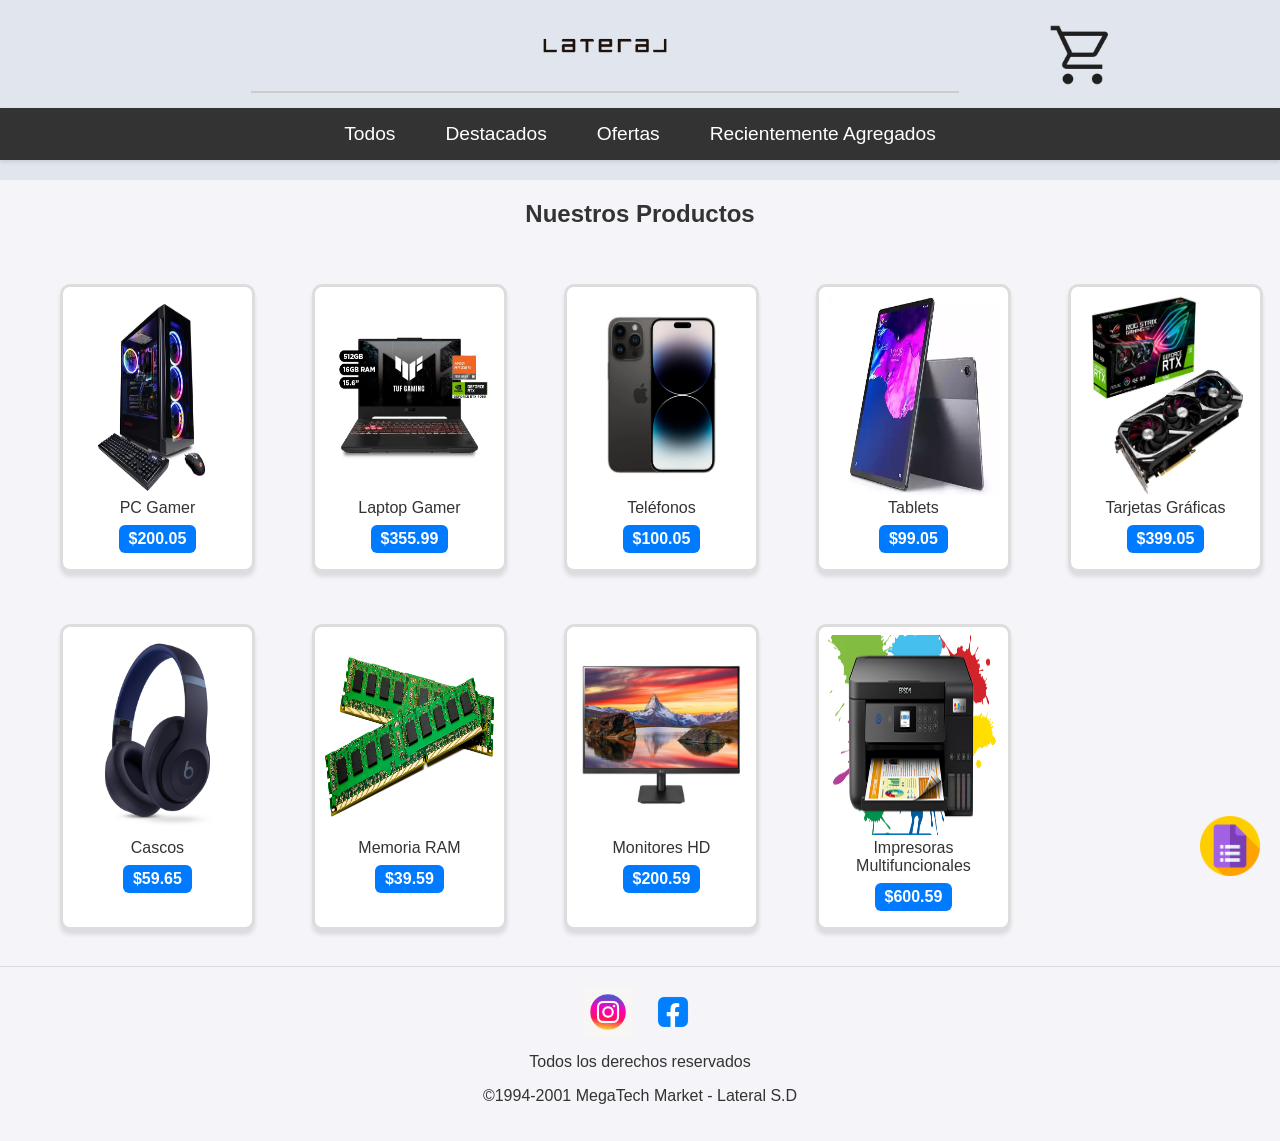
<file: index.html>
<!DOCTYPE html>
<html lang="es">
  <head>
    <meta charset="UTF-8" />
    <meta http-equiv="X-UA-Compatible" content="IE=edge" />
    <meta name="viewport" content="width=device-width, initial-scale=1.0" />
    <title>MegaTech Market</title>
    <meta name="description" content="MegaTech Market: Tienda de tecnología con productos destacados, ofertas y novedades. Compra fácil y rápido." />
    <meta name="keywords" content="tecnología, pc gamer, laptops, ofertas, tienda online, productos tech" />
    <meta name="author" content="MegaTech Market" />
    <link href="Assets/Estilos/Estilos.css" rel="stylesheet" />
  </head>
  <body>
    <header>
      <div class="contenedor">
        <div class="logo">
          <img src="Assets/Imagenes/logo lateral.png" alt="Logo de MegaTech Market" />
          <hr />
        </div>

        <section class="Menu-carrito">
          <div class="imagen-carrito">
            <img class="carrito" src="Assets/Imagenes/shopping_cart_50dp_1F1F1F_FILL0_wght400_GRAD0_opsz48.png" alt="Icono de carrito de compras" />
          </div>

          <div id="carrito">
            <table id="lista-carrito">
              <thead>
                <tr>
                  <th class="tituloth">Imagen</th>
                  <th class="tituloth">Nombre</th>
                  <th class="tituloth">Precio</th>
                  <th class="tituloth">Cantidad</th>
                  <th></th>
                </tr>
              </thead>
              <tbody></tbody>
            </table>

            <div id="total-carrito"></div>
            <button id="vaciar-carrito" class="button u-full-width">Vaciar Carrito</button>
          </div>
        </section>
      </div>

      <nav>
        <a class="todos" href="#" onclick="mostrarCategoria('todos')">Todos</a>
        <a class="Destacados" href="#" onclick="mostrarCategoria('destacado')">Destacados</a>
        <a class="oferta" href="#" onclick="mostrarCategoria('oferta')">Ofertas</a>
        <a class="reciente" href="#" onclick="mostrarCategoria('reciente')">Recientemente Agregados</a>
      </nav>
    </header>

    <aside>
      <h1 class="texto">Nuestros Productos</h1>
      <div class="catalogo">
        <figure class="producto destacado">
          <img src="Assets/Imagenes/pcgamer.jpg" alt="PC Gamer con alto rendimiento" />
          <figcaption>PC Gamer</figcaption>
          <div class="Precio">$200.05</div>
          <div class="descripcion-general">
            <p>Potente PC Gamer con gráficos de última generación y alta capacidad de almacenamiento.</p>
            <button class="comprar" data-id="1">Comprar</button>
          </div>
        </figure>

        <figure class="producto destacado">
          <img src="Assets/Imagenes/laptop gamer.webp" alt="Laptop Gamer de alto rendimiento" />
          <figcaption>Laptop Gamer</figcaption>
          <div class="Precio">$355.99</div>
          <div class="descripcion-general">
            <p>Laptop gamer portátil con procesador de alta velocidad y pantalla HD.</p>
            <button class="comprar" data-id="2">Comprar</button>
          </div>
        </figure>

        <figure class="producto oferta">
          <img src="Assets/Imagenes/Telefonos.webp" alt="Teléfonos inteligentes modernos" />
          <figcaption>Teléfonos</figcaption>
          <div class="Precio">$100.05</div>
          <div class="descripcion-general">
            <p>Teléfonos de última generación con cámaras de alta resolución y gran capacidad de batería.</p>
            <button class="comprar" data-id="3">Comprar</button>
          </div>
        </figure>

        <figure class="producto reciente">
          <img src="Assets/Imagenes/TABLETS.webp" alt="Tablets ligeras y potentes" />
          <figcaption>Tablets</figcaption>
          <div class="Precio">$99.05</div>
          <div class="descripcion-general">
            <p>Tablets ligeras y versátiles con pantallas de alta definición y gran autonomía.</p>
            <button class="comprar" data-id="4">Comprar</button>
          </div>
        </figure>

        <figure class="producto oferta">
          <img src="Assets/Imagenes/Tarjetas graficas.jpg" alt="Tarjetas gráficas para gaming y diseño" />
          <figcaption>Tarjetas Gráficas</figcaption>
          <div class="Precio">$399.05</div>
          <div class="descripcion-general">
            <p>Tarjetas gráficas de alto rendimiento para juegos y diseño gráfico.</p>
            <button class="comprar" data-id="5">Comprar</button>
          </div>
        </figure>

        <figure class="producto reciente">
          <img src="Assets/Imagenes/headphones.jpg" alt="Cascos con sonido envolvente" />
          <figcaption>Cascos</figcaption>
          <div class="Precio">$59.65</div>
          <div class="descripcion-general">
            <p>Cascos con sonido envolvente y micrófono integrado para una experiencia de audio inmersiva.</p>
            <button class="comprar" data-id="6">Comprar</button>
          </div>
        </figure>

        <figure class="producto reciente">
          <img src="Assets/Imagenes/Memoria_Ram.jpg" alt="Memoria RAM de alta velocidad" />
          <figcaption>Memoria RAM</figcaption>
          <div class="Precio">$39.59</div>
          <div class="descripcion-general">
            <p>Memoria RAM de alta velocidad para mejorar el rendimiento de tu PC.</p>
            <button class="comprar" data-id="7">Comprar</button>
          </div>
        </figure>

        <figure class="producto oferta">
          <img src="Assets/Imagenes/monitores.jpg" alt="Monitores HD con alta calidad" />
          <figcaption>Monitores HD</figcaption>
          <div class="Precio">$200.59</div>
          <div class="descripcion-general">
            <p>Monitores HD con excelente calidad de imagen y múltiples entradas de conexión.</p>
            <button class="comprar" data-id="8">Comprar</button>
          </div>
        </figure>

        <figure class="producto oferta">
          <img src="Assets/Imagenes/tipos_impresoras_multifuncional.png" alt="Impresoras multifuncionales de alta velocidad" />
          <figcaption>Impresoras Multifuncionales</figcaption>
          <div class="Precio">$600.59</div>
          <div class="descripcion-general">
            <p>Impresoras multifuncionales con capacidad de escaneo, copia e impresión a alta velocidad.</p>
            <button class="comprar" data-id="9">Comprar</button>
          </div>
        </figure>
      </div>
    </aside>

    <section>
      <div id="myModal" class="modal">
        <div class="modal-content">
          <span class="close">&times;</span>
          <form action="https://formsubmit.co/lmhidalgopolanco@gmail.com" method="POST" id="formulario-compra">
            <legend>Información de Compra</legend>
            <div class="form-group">
              <label for="nombre">Nombre:</label>
              <input type="text" id="nombre" name="nombre" required placeholder="Ingrese su nombre" />
            </div>
            <div class="form-group">
              <label for="email">Correo Electrónico:</label>
              <input type="email" id="email" name="email" required placeholder="Ingrese su correo electrónico" />
            </div>
            <div class="form-group">
              <label for="mensaje">Mensaje:</label>
              <textarea id="mensaje" name="mensaje" placeholder="Ingrese su mensaje" required></textarea>
            </div>
            <button type="submit">Enviar</button>
          </form>
        </div>
      </div>
    </section>

    <section class="contenedor-formulario">
      <div class="floating-icon">
        <img onclick="irAlFormulario()"src="Assets/Imagenes/formularios-de-google.png" alt="Ícono de formulario de contacto" />
      </div>
    </section>

    <footer>
      <ul class="social-links">
        <li>
          <a class="red-social" href="https://www.instagram.com/?hl=es" target="_blank">
            <img src="Assets/Imagenes/vector-logotipo-instagram_768467-330.avif" alt="Instagram" />
          </a>
        </li>
        <li>
          <a class="red-social" href="https://www.facebook.com/" target="_blank">
            <img src="Assets/Imagenes/facebook-logo-facebook-icon-transparent-free-png.webp" alt="Facebook" />
          </a>
        </li>
      </ul>
      <p>Todos los derechos reservados</p>
      <p>&copy;1994-2001 MegaTech Market - Lateral S.D</p>
    </footer>

    <script src="app.js"></script>
  </body>
</html>
</file>
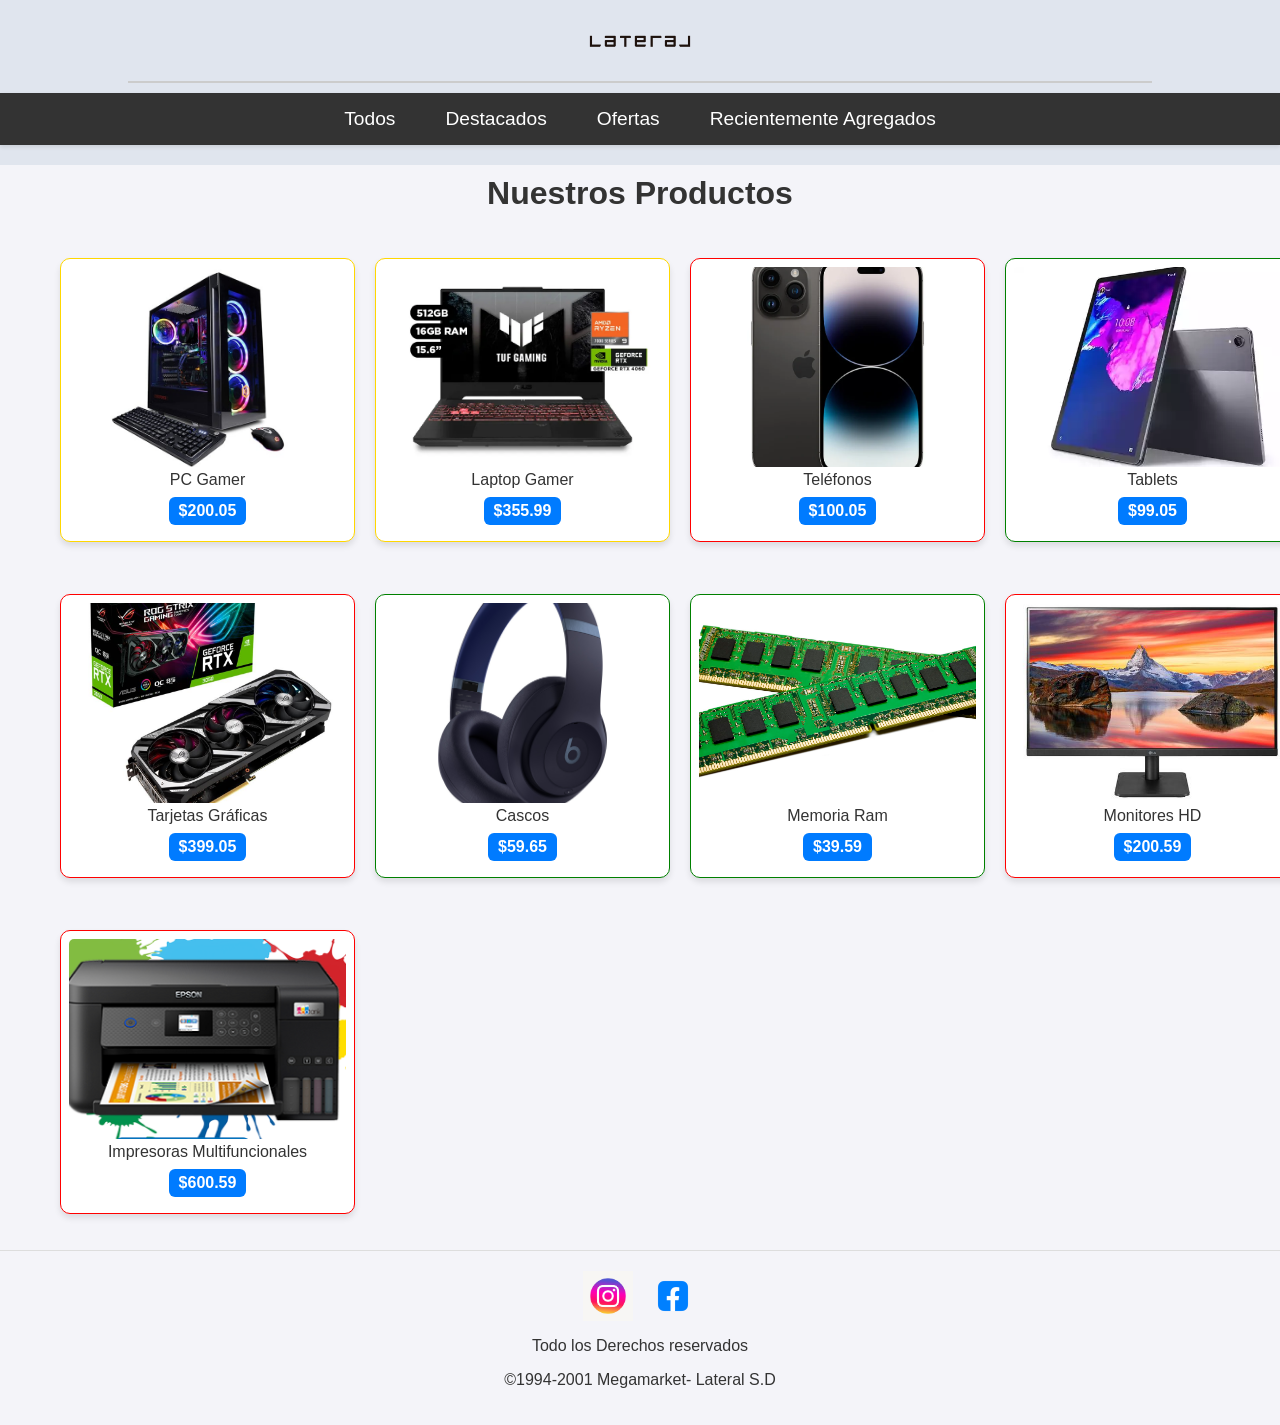
<file: Proyecto MegaTech Market/index.html>
<!DOCTYPE html>
<html lang="en">
<head>
  <meta charset="UTF-8" />
  <meta http-equiv="X-UA-Compatible" content="IE=edge" />
  <meta name="viewport" content="width=device-width, initial-scale=1.0" />
  <title>MegaTech Market</title>
  <link href="Assets/Estilos/Estilos.css" rel="stylesheet" />
</head>
<body>
  <header>
    <div class="contenedor">
      <div class="logo">
        <img src="Assets/Imagenes/logo lateral.png" alt="Imagen del logo" />
        <hr />
      </div>
    </div>
    <nav>
      <a class="todos" href="#" onclick="mostrarCategoria('todos')">Todos</a>
      <a class="Destacados" href="#" onclick="mostrarCategoria('destacado')">Destacados</a>
      <a class="oferta" href="#" onclick="mostrarCategoria('oferta')">Ofertas</a>
      <a class="reciente" href="#" onclick="mostrarCategoria('reciente')">Recientemente Agregados</a>
    </nav>
  </header>
 
  <aside>
    <h2>Nuestros Productos</h2>
    <div class="catalogo">
      <figure class="producto destacado">
        <img src="Assets/Imagenes/pcgamer.jpg" alt="PC Gamer" />
        <figcaption> PC Gamer </figcaption>
        <div class="Precio"> $200.05</div>
        <div class="descripcion-general">
          <p>Potente PC Gamer con gráficos de última generación y alta capacidad de almacenamiento.</p>
          <button class="comprar" onclick="irAlFormulario()">Comprar</button>
        </div>
      </figure>
      <figure class="producto destacado">
        <img src="Assets/Imagenes/laptop gamer.webp" alt="Laptop Gamer" />
        <figcaption>Laptop Gamer</figcaption>
        <div class="Precio"> $355.99</div>
        <div class="descripcion-general">
          <p>Laptop gamer portátil con procesador de alta velocidad y pantalla HD.</p>
          <button class="comprar" onclick="irAlFormulario()">Comprar</button>
        </div>
      </figure>
      <figure class="producto oferta">
        <img src="Assets/Imagenes/Telefonos.webp" alt="Teléfonos" />
        <figcaption>Teléfonos</figcaption>
        <div class="Precio"> $100.05</div>
        <div class="descripcion-general">
          <p>Teléfonos de última generación con cámaras de alta resolución y gran capacidad de batería.</p>
          <button class="comprar" onclick="irAlFormulario()">Comprar</button>
        </div>
      </figure>
      <figure class="producto reciente">
        <img src="Assets/Imagenes/TABLETS.webp" alt="Tablets" />
        <figcaption>Tablets</figcaption>
        <div class="Precio"> $99.05</div>
        <div class="descripcion-general">
          <p>Tablets ligeras  y versátiles con pantallas de alta definición y gran autonomía.</p>
          <button class="comprar" onclick="irAlFormulario()">Comprar</button>
        </div>
      </figure>
      <figure class="producto oferta">
        <img src="Assets/Imagenes/Tarjetas graficas.jpg" alt="Tarjetas Gráficas" />
        <figcaption>Tarjetas Gráficas</figcaption>
        <div class="Precio"> $399.05</div>
        <div class="descripcion-general">
          <p>Tarjetas gráficas de alto rendimiento para juegos y diseño gráfico.</p>
          <button class="comprar" onclick="irAlFormulario()">Comprar</button>
        </div>
      </figure>
      <figure class="producto reciente">
        <img src="Assets/Imagenes/headphones.jpg" alt="Cascos" />
        <figcaption>Cascos</figcaption>
        <div class="Precio"> $59.65</div>
        <div class="descripcion-general">
          <p>Cascos con sonido envolvente y micrófono integrado para una experiencia de audio inmersiva.</p>
          <button class="comprar" onclick="irAlFormulario()">Comprar</button>
        </div>
      </figure>
      <figure class="producto reciente">
        <img src="Assets/Imagenes/Memoria_Ram.jpg" alt="Memoria Ram" />
        <figcaption>Memoria Ram</figcaption>
        <div class="Precio"> $39.59</div>
        <div class="descripcion-general">
          <p>Memoria RAM de alta velocidad para mejorar el rendimiento de tu PC.</p>
          <button class="comprar" onclick="irAlFormulario()">Comprar</button>
        </div>
      </figure>
      <figure class="producto oferta">
        <img src="Assets/Imagenes/monitores.jpg" alt="Monitores" />
        <figcaption>Monitores HD</figcaption>
        <div class="Precio"> $200.59</div>
        <div class="descripcion-general">
          <p>Monitores HD con excelente calidad de imagen y múltiples entradas de conexión.</p>
          <button class="comprar" onclick="irAlFormulario()">Comprar</button>
        </div>
      </figure>
      <figure class="producto oferta">
        <img src="Assets/Imagenes/tipos_impresoras_multifuncional.png" alt="Impresoras" />
        <figcaption>Impresoras Multifuncionales</figcaption>
        <div class="Precio"> $600.59</div>
        <div class="descripcion-general">
          <p>Impresoras multifuncionales con capacidad de escaneo, copia e impresión a alta velocidad.</p>
          <button class="comprar" onclick="irAlFormulario()">Comprar</button>
        </div>
      </figure>
    </div>
  </aside>
  <section>
    <section>
      <div id="myModal" class="modal">
        <div class="modal-content">
          <span class="close">&times;</span>
          <form action="https://formsubmit.co/lmhidalgopolanco@gmail.com" method="POST" id="formulario-compra">
            <legend>Información de Compra</legend>  
            <div class="form-group">
                <label for="nombre">Nombre:</label>
                <input type="text" id="nombre" name="nombre" required placeholder="Ingrese su nombre">
            </div>
            <div class="form-group">
                <label for="email">Correo Electrónico:</label>
                <input type="email" id="email" name="email" required placeholder="Ingrese su correo electrónico">
            </div>
            <div class="form-group">
                <label for="mensaje">Mensaje:</label>
                <textarea id="mensaje" name="mensaje" placeholder="Ingrese su mensaje" required></textarea>
            </div>
            <button type="submit">Enviar</button>
          </form>
</section>          
    <footer>
      <ul class="social-links">
        <a class="red-social" href="https://www.instagram.com/?hl=es" target="_blank"><img src="Assets/Imagenes/vector-logotipo-instagram_768467-330.avif" alt="Facebook"></a>
        <a class="red-social" href="https://www.facebook.com/" target="_blank"><img src="Assets/Imagenes/facebook-logo-facebook-icon-transparent-free-png.webp" alt="Twitter"></a>
      </ul>
      
     <p>Todo los Derechos reservados</p>
      <p>&copy;1994-2001 Megamarket- Lateral S.D</p>
      </footer>
</body>
<script src="app.js"></script>
</html>
</file>
<file: Assets/Estilos/Estilos.css>
html {
    box-sizing: border-box;
    /* overflow: hidden; */
}

*, *:before, *:after {
    box-sizing: inherit;
    
}

body, html {
    margin: 0;
    padding: 0;
    font-family: 'Arial', sans-serif;
    background-color: #f4f4f9;
    color: #333;
    overflow-x: hidden;
}

/* centrar */

.texto{
    text-align: center;
}

header {
    background-color: #e0e5ee;
    padding: 20px 0;
    text-align: center;
}

.logo {
    margin-bottom: 5px;
 
}

.logo img {
    max-width: 16%;
    height: auto;

}

hr {
    margin: 10px auto;
    width: 80%;
    border: 1px solid #ccc;
}

nav {
    display: flex;
    justify-content: center;
    background-color: #333;
    padding: 10px 0;
    box-shadow: 0 2px 4px rgba(0, 0, 0, 0.1);
}

nav a {
    color: #fff;
    margin: 0 15px;
    text-decoration: none;
    font-size: 1.2em;
    transition: color 0.3s, transform 0.3s;
    padding: 5px 10px;
    border-radius: 5px;
}

nav a:hover {
    color: rgba(255, 255, 255, 0.7);
    transform: scale(1.05);
}

h2 {
    font-size: 2em;
    margin: 10px 0;
    text-align: center;
    text-decoration: none;
}

.catalogo {
    display: grid;
    grid-template-columns: repeat(5,1fr);
    gap: 20px;
    padding: 20px;
}

.producto {
    width: 84%;
    height: auto;
    box-sizing: border-box;
    text-align: center;
    padding: 8px;
    border: 3px solid #ddd;
    border-radius: 10px;
    background-color: white;
    box-shadow: 0 5px 4px rgba(0, 0, 0, 0.1);
    position: relative;
    transition: transform 0.3s;
  
   
  
   
}
.producto:hover{
    transform: translatey(-5px);
}

.producto img {
    width: 100%;
    height: 200px;
    border-radius: 5px;
    background-size: cover;

}

.Precio {
    display: inline-block;
    background-color: #007BFF;
    color: white;
    padding: 5px 10px;
    border-radius: 6px;
    font-weight: bold;
    text-align: center;
    margin: 8px 0;
}

.descripcion-general {
    display: none;
    position: absolute;
    top: 0;
    left: 0;
    right: 0;
    bottom: 0;
    background: rgba(0, 0, 0, 0.8);
    color: white;
    padding: 20px;
    text-align: center;
    border-radius: 10px;
    transition: all 0.3s ease;
}

.producto:hover .descripcion-general {
    display: flex;
    flex-direction: column;
    align-items: center;
    justify-content: center;
}

.comprar {
    margin-top: 10px;
    padding: 10px 20px;
    background-color: #4CAF50;
    border: none;
    border-radius: 5px;
    cursor: pointer;
    color: white;
    transition: background-color 0.3s ease;
}

.comprar:hover {
    background-color: #45a049;
}

.modal {
    display: none;
    position: fixed;
    z-index: 1;
    padding-top: 60px;
    left: 0;
    top: 0;
    width: 100%;
    height: 100%;
    overflow: auto;
    background-color: rgba(0, 0, 0, 0.4);
}

.modal.show {
    display: block;
}

.modal-content {
    margin: 0 auto;
    max-width: 600px;
    background: #fff;
    padding: 20px;
    border-radius: 12px;
    box-shadow: 0 4px 8px rgba(0, 0, 0, 0.1);
}


/* Poner una animacion aqui con Keyframes */

.close {
    color: #aaa;
    font-size: 28px;
    font-weight: bold;
    cursor: pointer;
}

.close:hover {
    color: black;
}

form {
    width: 100%;
    max-width: 600px;
    margin: 0 auto;
    padding: 20px;
    background-color: #fff;
    border-radius: 12px;
    box-shadow: 0 4px 8px rgba(0, 0, 0, 0.1);
    box-sizing: border-box;
}

legend {
    font-size: 1.5em;
    margin-bottom: 20px;
    color: #333;
    font-weight: bold;
}

.form-group {
    margin-bottom: 15px;
}

label {
    font-size: 1em;
    margin-bottom: 5px;
    font-weight: bold;
    color: #333;
    display: block;
}

input, textarea {
    width: 100%;
    border: 1px solid #ddd;
    padding: 12px;
    border-radius: 8px;
    font-size: 1em;
    box-sizing: border-box;
    transition: border-color 0.3s ease, box-shadow 0.3s ease;
}

input:focus, textarea:focus {
    border-color: #4a90e2;
    outline: none;
    box-shadow: 0 0 5px rgba(74, 144, 226, 0.2);
}

textarea {
    resize: vertical;
    min-height: 100px;
}

button {
    background-color: #1ccc22;
    border: none;
    padding: 12px 20px;
    border-radius: 30px;
    cursor: pointer;
    display: block;
    font-size: 1em;
    color: #fff;
    transition: background-color 0.3s ease, transform 0.2s ease;
}

button:hover {
    background-color: #45a049;
    transform: scale(1.05);
}

    

@media (max-width: 768px) {
    .producto {
        width: calc(50% - 40px);
    }

    .categorias ul {
        justify-content: center;
    }
}

@media (max-width: 480px) {
    nav a {
        font-size: 1em;
        margin: 0 10px;
    }

    .producto {
        width: 100%;
    }

    .button {
        width: 100%;
        text-align: center;
    }
}

footer {
    background-color: #f4f4f9;
    padding: 20px 0;
    text-align: center;
    border-top: 1px solid #ddd;
}

.social-links {
    list-style: none;
    padding: 0 35px;
    margin: 0;
    display: flex;
    justify-content: center;
    gap: 15px;
}

.social-links li {
    display: inline;
}

.red-social img {
    height: 50px;
    vertical-align: middle;
}

.red-social {
    text-decoration: none;
}

.red-social:hover img {
    opacity: 0.8;
}




.floating-icon{
    position: fixed;
    bottom: 20px;
    cursor: pointer;
    right: 20px;
    z-index: 1000;
 
}

.floating-icon img {
    height: 60px;

}

.contenedor{
    display: flex;
    justify-content: center;
    flex-direction: row;
}

.carrito{
    width: 70px;
    height: 50xp;
    
    cursor: pointer;
    display: inline-block;
}

.Menu-carrito{
    position: relative;
}
#carrito{
    display: none;
    border-radius: 10px;
    box-shadow: 0 4px 4px rgba(0, 0, 0, 0.1);
}

.Menu-carrito:hover #carrito{
    display: block;
    
    position: absolute;
    padding: 40px;
    background-color:#f4f4f9;
    z-index: 1;
    min-width: 350px;
    min-height: 450px;
    text-align: justify;
}

#vaciar-carrito{
    text-decoration: none;
    border-radius: none;
    margin-top: 200px;
  
    display: block;
    width: 100%;
}



.tituloth{
    padding: 10px;
}


.borrar-curso{
    color: white;
    text-decoration: none;
    border-radius: 3rem;
    background-color: red;
    padding: 8px;
}


/* Estilos Total */

#total-carrito{
    text-align:left;
    font-weight: 900;

 
    border: 2px solid black;

 
}

@media (max-width: 1024px) {
    .catalogo {
        grid-template-columns: repeat(3, 1fr);
    }

    .logo img {
        max-width: 25%;
    }
}

@media (max-width: 768px) {
    nav {
        flex-direction: column;
    }

    .catalogo {
        grid-template-columns: repeat(2, 1fr);
    }

    .producto {
        width: 90%;
        margin: 0 auto;
    }

    .logo img {
        max-width: 35%;
    }

    .Menu-carrito:hover #carrito {
        min-width: 280px;
        min-height: 400px;
        padding: 20px;
    }
}

@media (max-width: 480px) {
    nav a {
        font-size: 0.9em;
        margin: 5px;
        padding: 4px 8px;
    }

    .catalogo {
        grid-template-columns: 1fr;
    }

    .producto {
        width: 95%;
        margin: 0 auto;
    }

    .logo img {
        max-width: 50%;
    }

    .modal-content,
    form {
        padding: 10px;
    }

    .floating-icon img {
        height: 50px;
    }

    .Menu-carrito:hover #carrito {
        min-width: 90%;
        min-height: auto;
        padding: 15px;
    }

    .Precio {
        font-size: 0.9em;
        padding: 4px 8px;
    }

    button,
    .comprar {
        width: 100%;
        font-size: 1em;
    }
}
</file>
<file: Proyecto MegaTech Market/Assets/Estilos/Estilos.css>
html {
    box-sizing: border-box;
}

*, *:before, *:after {
    box-sizing: inherit;
}

body, html {
    margin: 0;
    padding: 0;
    font-family: 'Arial', sans-serif;
    background-color: #f4f4f9;
    color: #333;
}

header {
    background-color: #e0e5ee;
    padding: 20px 0;
    text-align: center;
}

.logo {
    margin-bottom: 5px;
}

.logo img {
    max-width: 9%;
    height: auto;
}

hr {
    margin: 10px auto;
    width: 80%;
    border: 1px solid #ccc;
}

nav {
    display: flex;
    justify-content: center;
    background-color: #333;
    padding: 10px 0;
    box-shadow: 0 2px 4px rgba(0, 0, 0, 0.1);
}

nav a {
    color: #fff;
    margin: 0 15px;
    text-decoration: none;
    font-size: 1.2em;
    transition: color 0.3s, transform 0.3s;
    padding: 5px 10px;
    border-radius: 5px;
}

nav a:hover {
    color: rgba(255, 255, 255, 0.7);
    transform: scale(1.05);
}

h2 {
    font-size: 2em;
    margin: 10px 0;
    text-align: center;
    text-decoration: none;
}

.catalogo {
    display: grid;
    grid-template-columns: repeat(auto-fill, minmax(250px, 1fr));
    gap: 20px;
    padding: 20px;
}

.producto {
    display: grid;
    grid-template-rows: auto 1fr auto;
    width: 100%;
    height: auto;
    box-sizing: border-box;
    text-align: center;
    padding: 8px;
    border: 1px solid #ddd;
    border-radius: 10px;
    background-color: white;
    box-shadow: 0 4px 6px rgba(0, 0, 0, 0.1);
    position: relative;
    overflow: hidden;
}

.producto img {
    width: 100%;
    height: 200px;
    object-fit: cover;
    border-radius: 5px;
}

.Precio {
    display: inline-block;
    background-color: #007BFF;
    color: white;
    padding: 5px 10px;
    border-radius: 6px;
    font-weight: bold;
    text-align: center;
    margin: 8px 0;
}

.descripcion-general {
    display: none;
    position: absolute;
    top: 0;
    left: 0;
    right: 0;
    bottom: 0;
    background: rgba(0, 0, 0, 0.8);
    color: white;
    padding: 20px;
    text-align: center;
    border-radius: 10px;
    transition: all 0.3s ease;
}

.producto:hover .descripcion-general {
    display: flex;
    flex-direction: column;
    align-items: center;
    justify-content: center;
}

.comprar {
    margin-top: 10px;
    padding: 10px 20px;
    background-color: #4CAF50;
    border: none;
    border-radius: 5px;
    cursor: pointer;
    color: white;
    transition: background-color 0.3s ease;
}

.comprar:hover {
    background-color: #45a049;
}

.modal {
    display: none;
    position: fixed;
    z-index: 1;
    padding-top: 60px;
    left: 0;
    top: 0;
    width: 100%;
    height: 100%;
    overflow: auto;
    background-color: rgba(0, 0, 0, 0.4);
}

.modal.show {
    display: block;
}

.modal-content {
    margin: 0 auto;
    max-width: 600px;
    background: #fff;
    padding: 20px;
    border-radius: 12px;
    box-shadow: 0 4px 8px rgba(0, 0, 0, 0.1);
}

.close {
    color: #aaa;
    font-size: 28px;
    font-weight: bold;
    cursor: pointer;
}

.close:hover {
    color: black;
}

form {
    width: 100%;
    max-width: 600px;
    margin: 0 auto;
    padding: 20px;
    background-color: #fff;
    border-radius: 12px;
    box-shadow: 0 4px 8px rgba(0, 0, 0, 0.1);
    box-sizing: border-box;
}

legend {
    font-size: 1.5em;
    margin-bottom: 20px;
    color: #333;
    font-weight: bold;
}

.form-group {
    margin-bottom: 15px;
}

label {
    font-size: 1em;
    margin-bottom: 5px;
    font-weight: bold;
    color: #333;
    display: block;
}

input, textarea {
    width: 100%;
    border: 1px solid #ddd;
    padding: 12px;
    border-radius: 8px;
    font-size: 1em;
    box-sizing: border-box;
    transition: border-color 0.3s ease, box-shadow 0.3s ease;
}

input:focus, textarea:focus {
    border-color: #4a90e2;
    outline: none;
    box-shadow: 0 0 5px rgba(74, 144, 226, 0.2);
}

textarea {
    resize: vertical;
    min-height: 100px;
}

button {
    background-color: #1ccc22;
    border: none;
    padding: 12px 20px;
    border-radius: 30px;
    cursor: pointer;
    display: inline-block;
    font-size: 1em;
    color: #fff;
    transition: background-color 0.3s ease, transform 0.2s ease;
}

button:hover {
    background-color: #45a049;
    transform: scale(1.05);
}

.destacado {
    border-color: gold;
}

.oferta {
    border-color: red;
}

.reciente {
    border-color: green;
}

@media (max-width: 768px) {
    .producto {
        width: calc(50% - 40px);
    }

    .categorias ul {
        justify-content: center;
    }
}

@media (max-width: 480px) {
    nav a {
        font-size: 1em;
        margin: 0 10px;
    }

    .producto {
        width: 100%;
    }

    .button {
        width: 100%;
        text-align: center;
    }
}

footer {
    background-color: #f4f4f9;
    padding: 20px 0;
    text-align: center;
    border-top: 1px solid #ddd;
}

.social-links {
    list-style: none;
    padding: 0 35px;
    margin: 0;
    display: flex;
    justify-content: center;
    gap: 15px;
}

.social-links li {
    display: inline;
}

.red-social img {
    height: 50px;
    vertical-align: middle;
}

.red-social {
    text-decoration: none;
}

.red-social:hover img {
    opacity: 0.8;
}


.Destacados:hover{
    color: yellow;
}

.Ofertas:hover{
    color: red;
}
.reciente:hover{
    color: green;
}
</file>
